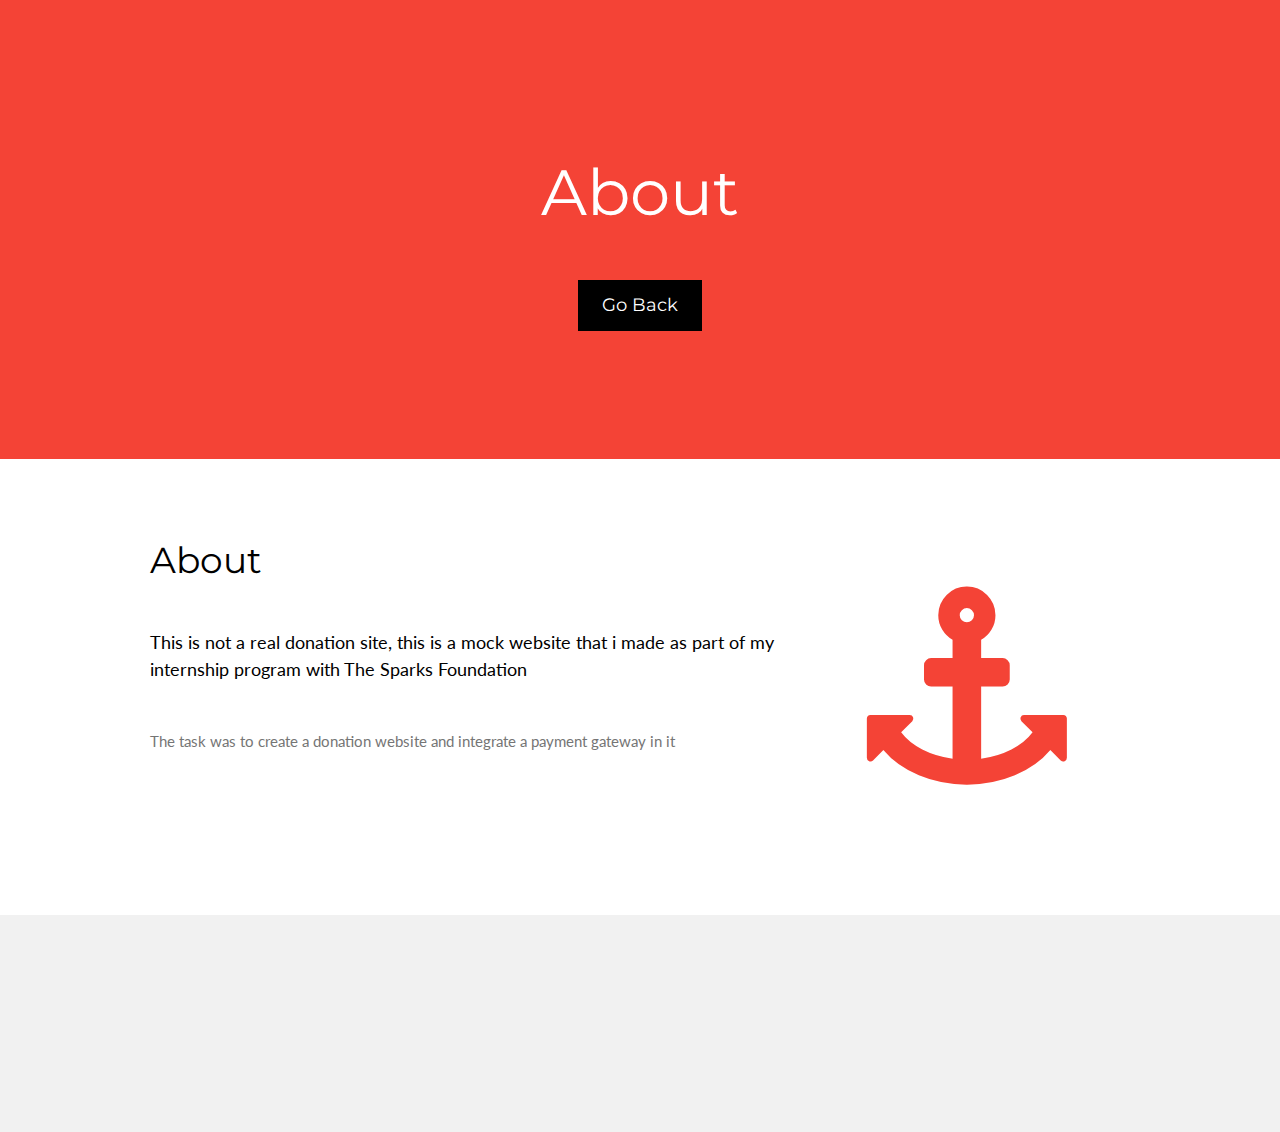
<file: site/about.html>
<!DOCTYPE html>
<html lang="en">
<title>W3.CSS Template</title>
<meta charset="UTF-8">
<meta name="viewport" content="width=device-width, initial-scale=1">
<link rel="stylesheet" href="https://www.w3schools.com/w3css/4/w3.css">
<link rel="stylesheet" href="https://fonts.googleapis.com/css?family=Lato">
<link rel="stylesheet" href="https://fonts.googleapis.com/css?family=Montserrat">
<link rel="stylesheet" href="https://cdnjs.cloudflare.com/ajax/libs/font-awesome/4.7.0/css/font-awesome.min.css">
<style>
body,h1,h2,h3,h4,h5,h6 {font-family: "Lato", sans-serif}
.w3-bar,h1,button {font-family: "Montserrat", sans-serif}
.fa-anchor,.fa-coffee {font-size:200px}
</style>
<body>

<!-- Navbar -->
<div class="w3-top">
  <div class="w3-bar w3-red w3-card w3-left-align w3-large">
    <a class="w3-bar-item w3-button w3-hide-medium w3-hide-large w3-right w3-padding-large w3-hover-white w3-large w3-red" href="javascript:void(0);" onclick="myFunction()" title="Toggle Navigation Menu"><i class="fa fa-bars"></i></a>

  </div>

  <!-- Navbar on small screens -->
  <div id="navDemo" class="w3-bar-block w3-white w3-hide w3-hide-large w3-hide-medium w3-large">

  </div>
</div>

<!-- Header -->
<header class="w3-container w3-red w3-center" style="padding:128px 16px">
  <h1 class="w3-margin w3-jumbo">About</h1>
  <p class="w3-xlarge"></p>
  <a href="https://midhunpaul396.github.io/TSF_WEBSITE/site/index.html"><button class="w3-button w3-black w3-padding-large w3-large w3-margin-top">Go Back</button></a>
</header>

<!-- First Grid -->
<div class="w3-row-padding w3-padding-64 w3-container">
  <div class="w3-content">
    <div class="w3-twothird">
      <h1>About</h1>
      <h5 class="w3-padding-32">This is not a real donation site, this is a mock website that i made as part of my internship program with The Sparks Foundation</h5>

      <p class="w3-text-grey">The task was to create a donation website and integrate a payment gateway in it</p>
    </div>

    <div class="w3-third w3-center">
      <i class="fa fa-anchor w3-padding-64 w3-text-red"></i>
    </div>
  </div>
</div>

<!-- Second Grid -->
<div class="w3-row-padding w3-light-grey w3-padding-64 w3-container">
  <div class="w3-content">
    

    <div class="w3-twothird">
      <h1></h1>
      <h5 class="w3-padding-32"></h5>

      <p class="w3-text-grey"></p>
    </div>
  </div>
</div>
</file>
